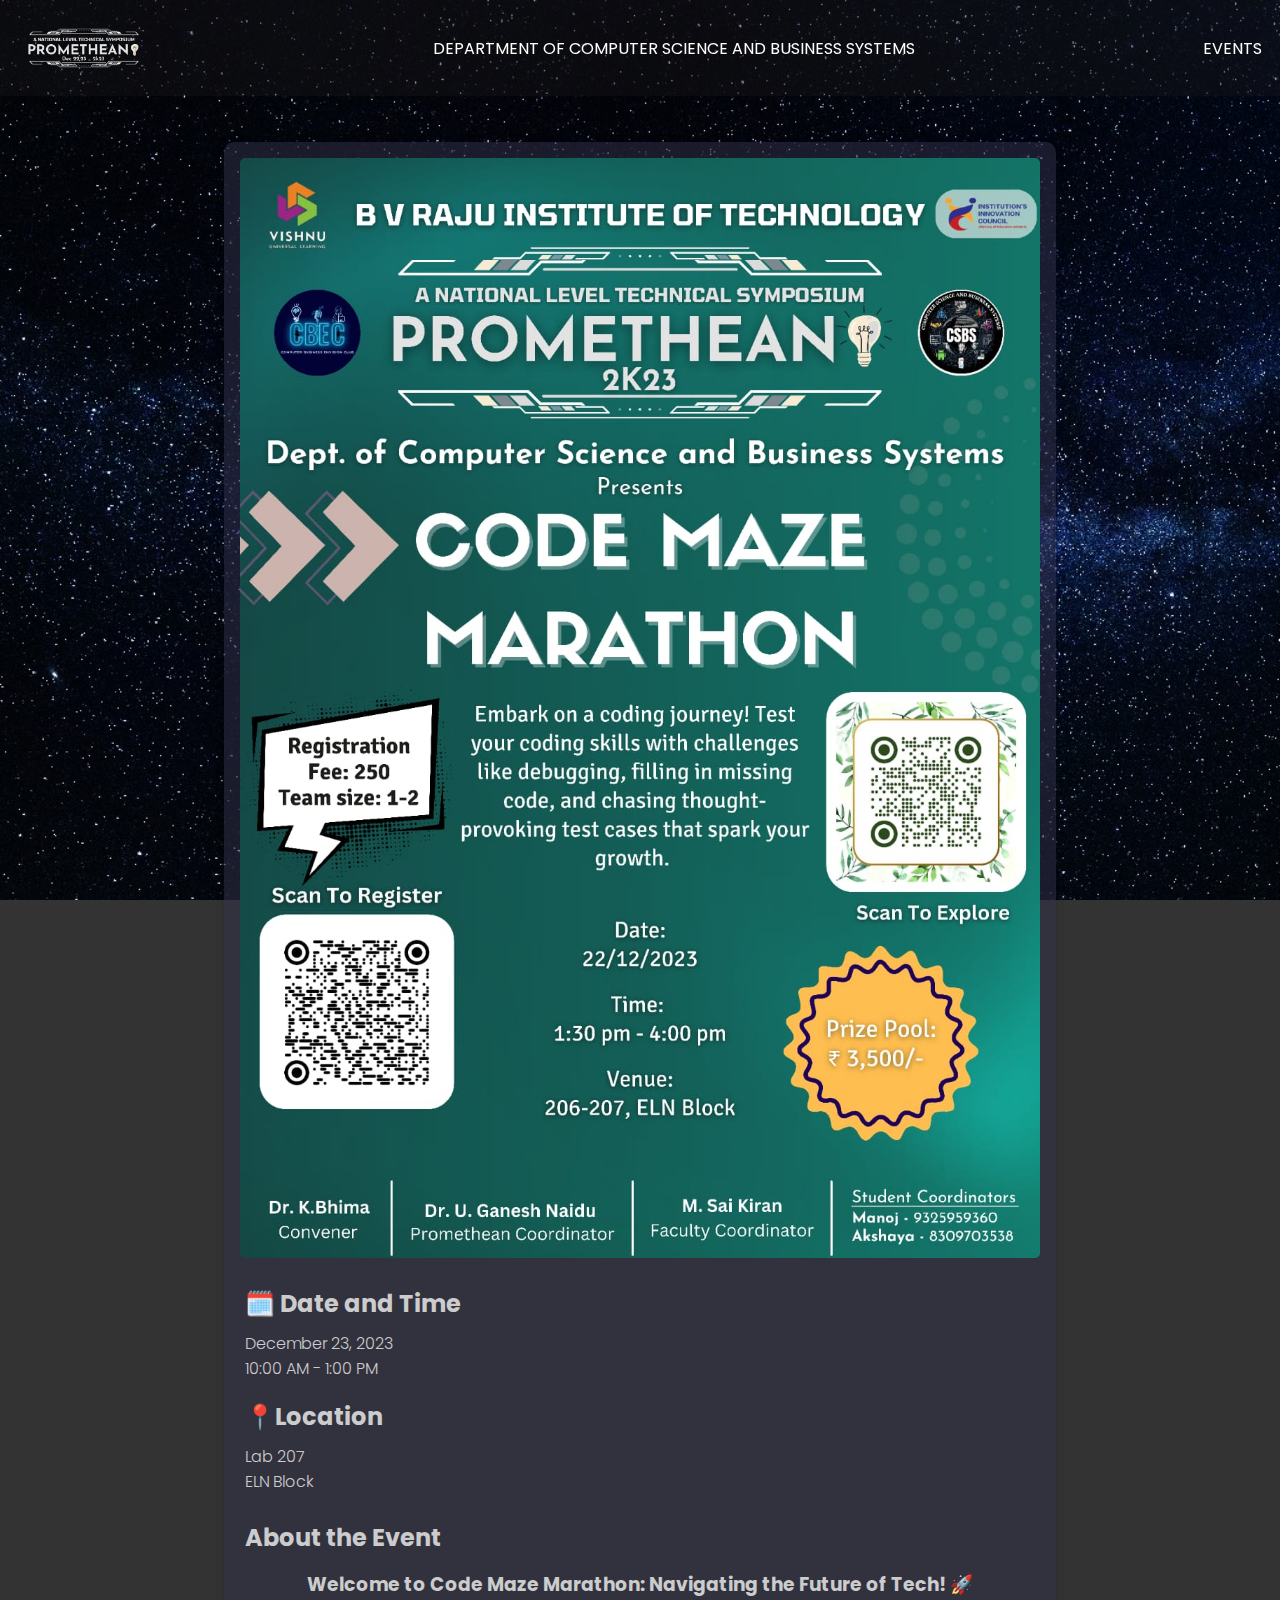
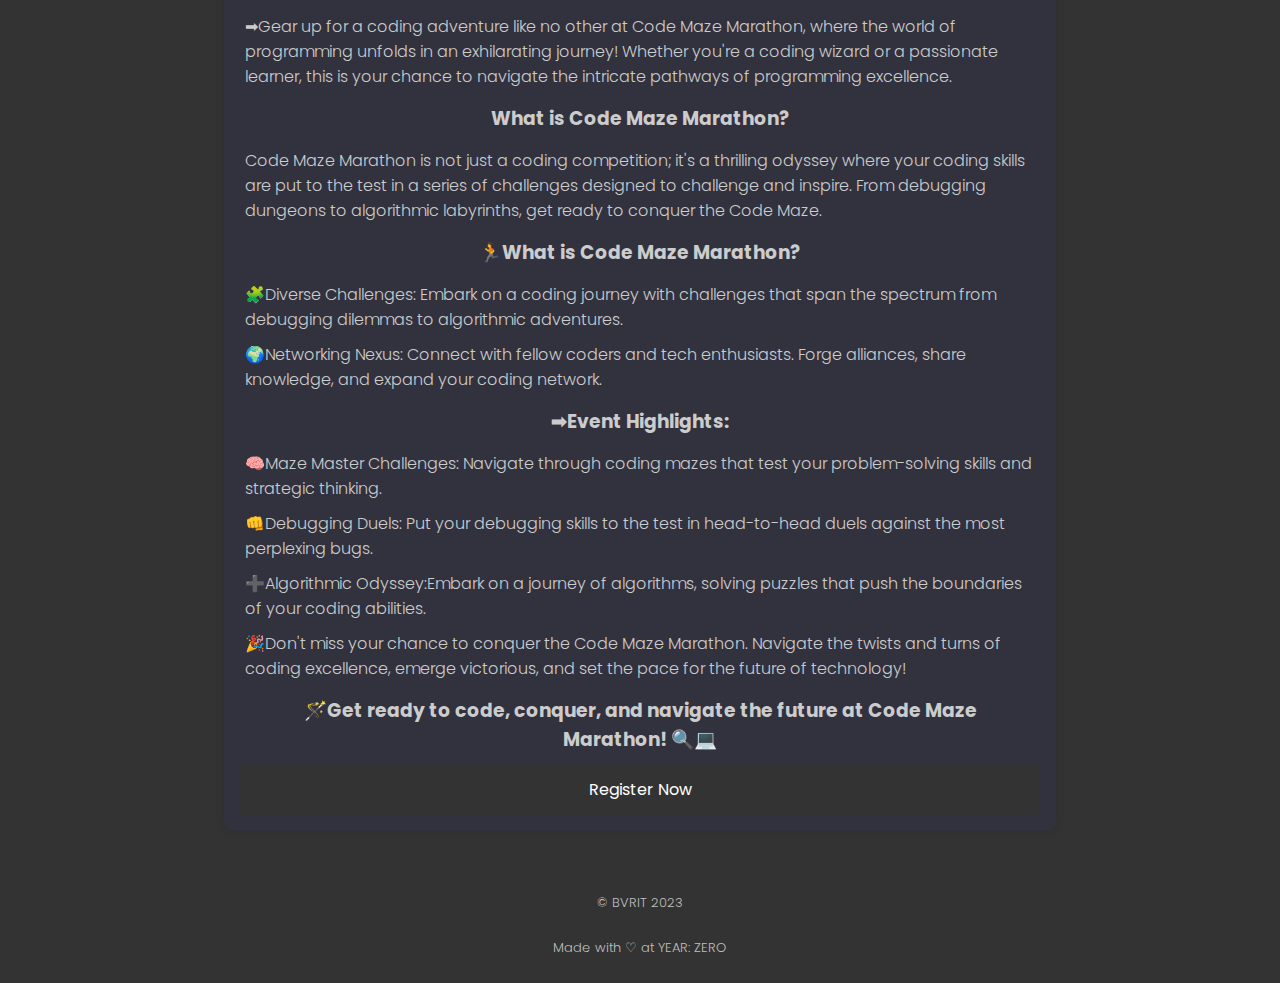
<file: CSBS - Promethean/codemaze.html>
<!DOCTYPE html>
<html lang="en">

<head>
    <meta charset="UTF-8">
    <meta name="viewport" content="width=device-width, initial-scale=1.0">
    <link rel="preconnect" href="https://fonts.googleapis.com">
    <link rel="preconnect" href="https://fonts.gstatic.com" crossorigin>
    <link href="https://fonts.googleapis.com/css2?family=Poppins:wght@200;300;400;500;600&display=swap" rel="stylesheet">
    <link href="event-styles.css" rel="stylesheet">
    <title>CodeMaze - Promethean</title>

    </style>
</head>

<body>

    <nav>
        <img src="Promethean_Logo.png" alt="Logo" class="logo">
        <a>DEPARTMENT OF COMPUTER SCIENCE AND BUSINESS SYSTEMS</a>
        <a href="events-page.html">EVENTS </a>
    </nav>

    <section>
        <img src="codemaze.jpg" alt="Event Image" class="event-image">

        <div class="event-details">
            <div>
                <h2>🗓️ Date and Time</h2>
                <p>December 23, 2023<br> 10:00 AM - 1:00 PM</p>
            </div>
            <div>
                <h2>📍Location</h2>
                <p>Lab 207<br>ELN Block</p>
            </div>
        </div>

        <h2>About the Event</h2>
        <h3>Welcome to Code Maze Marathon: Navigating the Future of Tech! 🚀</h3>

        <p>➡Gear up for a coding adventure like no other at Code Maze Marathon, where the world of programming unfolds in an exhilarating journey! Whether you're a coding wizard or a passionate learner, this is your chance to navigate the intricate pathways of programming excellence.</p>
        <h3>What is Code Maze Marathon?</h3>
       <p>Code Maze Marathon is not just a coding competition; it's a thrilling odyssey where your coding skills are put to the test in a series of challenges designed to challenge and inspire. From debugging dungeons to algorithmic labyrinths, get ready to conquer the Code Maze.</p> 
        <h3>🏃What is Code Maze Marathon?</h3>
        
        <p>🧩Diverse Challenges: Embark on a coding journey with challenges that span the spectrum from debugging dilemmas to algorithmic adventures.
        </p>
        
       <p>🌍Networking Nexus: Connect with fellow coders and tech enthusiasts. Forge alliances, share knowledge, and expand your coding network.
    </p> 
        <h3>➡Event Highlights:</h3>
        
        <p>🧠Maze Master Challenges: Navigate through coding mazes that test your problem-solving skills and strategic thinking.</p>
        <p>👊Debugging Duels: Put your debugging skills to the test in head-to-head duels against the most perplexing bugs.</p>
        <p>➕Algorithmic Odyssey:Embark on a journey of algorithms, solving puzzles that push the boundaries of your coding abilities.</p>
        
        
        <p>🎉Don't miss your chance to conquer the Code Maze Marathon. Navigate the twists and turns of coding excellence, emerge victorious, and set the pace for the future of technology!
        </p>
        
        <h3>🪄Get ready to code, conquer, and navigate the future at Code Maze Marathon! 🔍💻</h3>
        <a href="https://docs.google.com/forms/d/1F66q9JALAkD2zgP_FkUVdmftomKIaSFcFyMeJO75AgI/viewform?edit_requested=true " class="register-button">Register Now</a>


    </section>

    <footer class="footer-basic">
        <p class="copyright">© BVRIT 2023</p>
        <p class="copyright">Made with ♡ at YEAR: ZERO</p>
    </footer>

</body>

</html>
</file>
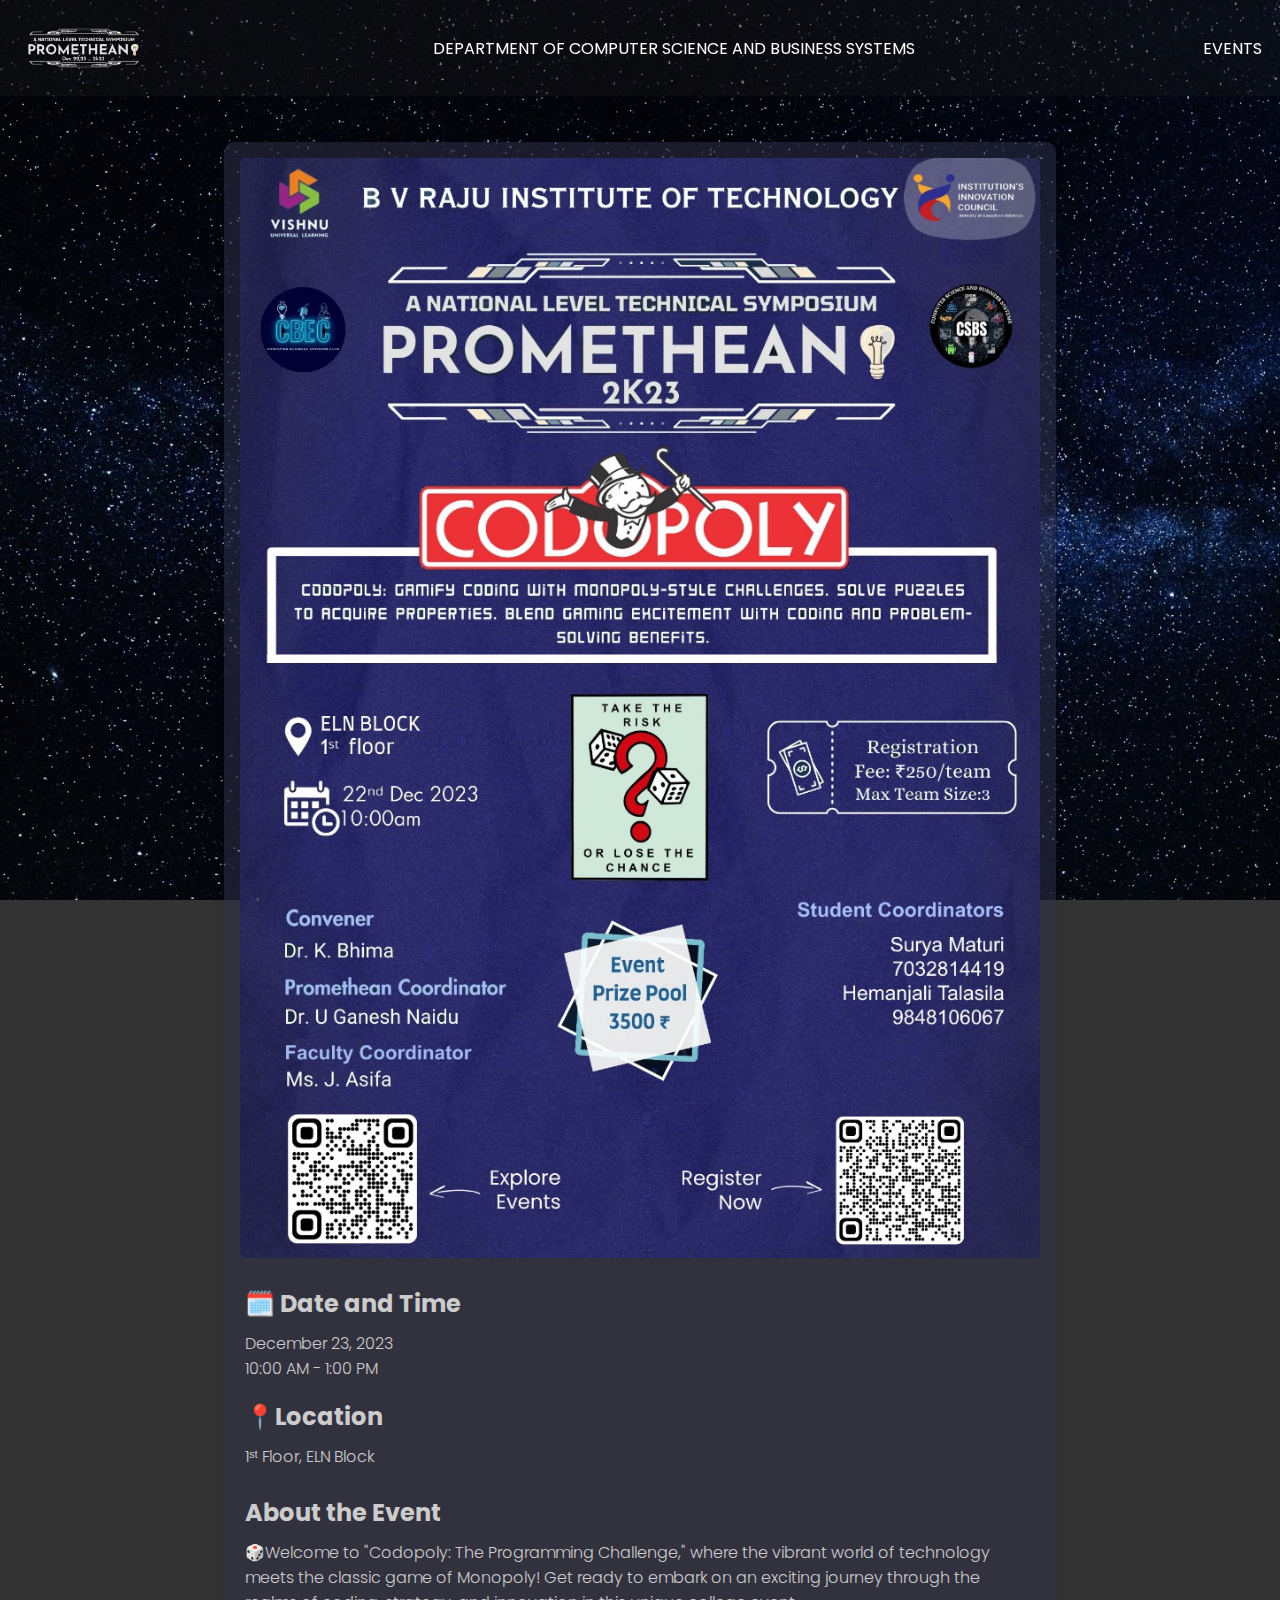
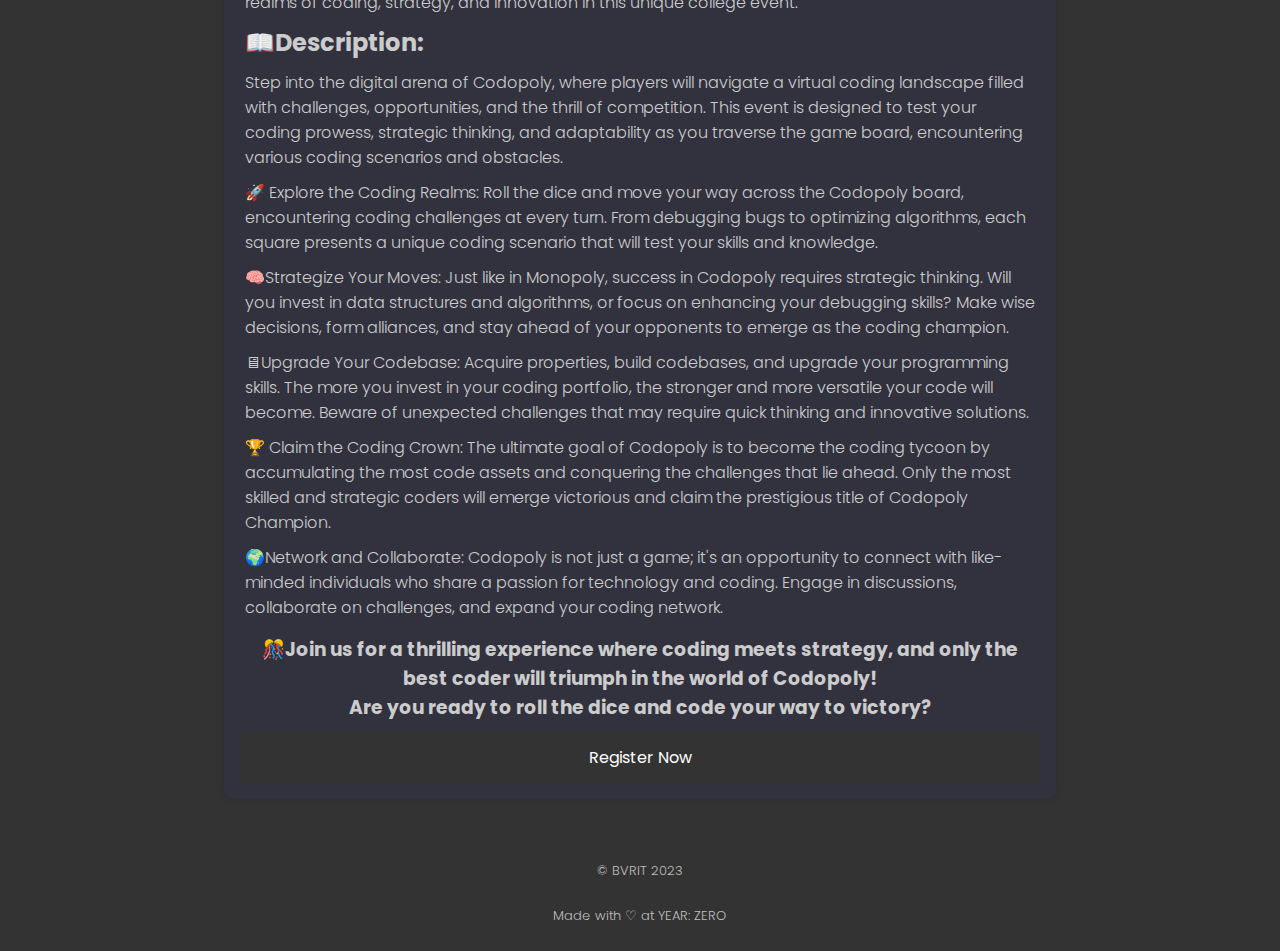
<file: CSBS - Promethean/codopoly.html>
<!DOCTYPE html>
<html lang="en">

<head>
    <meta charset="UTF-8">
    <meta name="viewport" content="width=device-width, initial-scale=1.0">
    <link rel="preconnect" href="https://fonts.googleapis.com">
    <link rel="preconnect" href="https://fonts.gstatic.com" crossorigin>
    <link href="https://fonts.googleapis.com/css2?family=Poppins:wght@200;300;400;500;600&display=swap" rel="stylesheet">
    <link href="event-styles.css" rel="stylesheet">
    <title>Codopoly - Promethean</title>
</head>

<body>

    <nav>
        <img src="Promethean_Logo.png" alt="Logo" class="logo">
        <a>DEPARTMENT OF COMPUTER SCIENCE AND BUSINESS SYSTEMS</a>
        <a href="events-page.html">EVENTS </a>
    </nav>

    <section>
        <img src="codopoly.jpg" alt="Event Image" class="event-image">

        <div class="event-details">
            <div>
                <h2>🗓️ Date and Time</h2>
                <p>December 23, 2023<br> 10:00 AM - 1:00 PM</p>
            </div>
            <div>
                <h2>📍Location</h2>
                <p>1ˢᵗ Floor, ELN Block</p>
            </div>
        </div>

        <h2>About the Event</h2>
        <!-- ... Existing content ... -->
        <p>🎲Welcome to "Codopoly: The Programming Challenge," where the vibrant world of technology meets the classic game of Monopoly! Get ready to embark on an exciting journey through the realms of coding, strategy, and innovation in this unique college event.
        </p>
        <h2>📖Description:</h2>

        <p>Step into the digital arena of Codopoly, where players will navigate a virtual coding landscape filled with challenges, opportunities, and the thrill of competition. This event is designed to test your coding prowess, strategic thinking, and adaptability as you traverse the game board, encountering various coding scenarios and obstacles.
        </p>
        <p>🚀 Explore the Coding Realms: Roll the dice and move your way across the Codopoly board, encountering coding challenges at every turn. From debugging bugs to optimizing algorithms, each square presents a unique coding scenario that will test your skills and knowledge.
        </p>
        <p>🧠Strategize Your Moves: Just like in Monopoly, success in Codopoly requires strategic thinking. Will you invest in data structures and algorithms, or focus on enhancing your debugging skills? Make wise decisions, form alliances, and stay ahead of your opponents to emerge as the coding champion.
        </p>
        <p>🖥Upgrade Your Codebase: Acquire properties, build codebases, and upgrade your programming skills. The more you invest in your coding portfolio, the stronger and more versatile your code will become. Beware of unexpected challenges that may require quick thinking and innovative solutions.
        </p>
        <p>🏆 Claim the Coding Crown: The ultimate goal of Codopoly is to become the coding tycoon by accumulating the most code assets and conquering the challenges that lie ahead. Only the most skilled and strategic coders will emerge victorious and claim the prestigious title of Codopoly Champion.
        </p>
        <p>🌍Network and Collaborate: Codopoly is not just a game; it's an opportunity to connect with like-minded individuals who share a passion for technology and coding. Engage in discussions, collaborate on challenges, and expand your coding network.
        </p>
        <h3>🎊Join us for a thrilling experience where coding meets strategy, and only the best coder will triumph in the world of Codopoly! <br> Are you ready to roll the dice and code your way to victory?
        </h3>
        <a href="https://docs.google.com/forms/d/1F66q9JALAkD2zgP_FkUVdmftomKIaSFcFyMeJO75AgI/viewform?edit_requested=true " class="register-button">Register Now</a>

    </section>

    <footer class="footer-basic">
        <p class="copyright">© BVRIT 2023</p>
        <p class="copyright">Made with ♡ at YEAR: ZERO</p>
    </footer>

</body> </html>
</file>
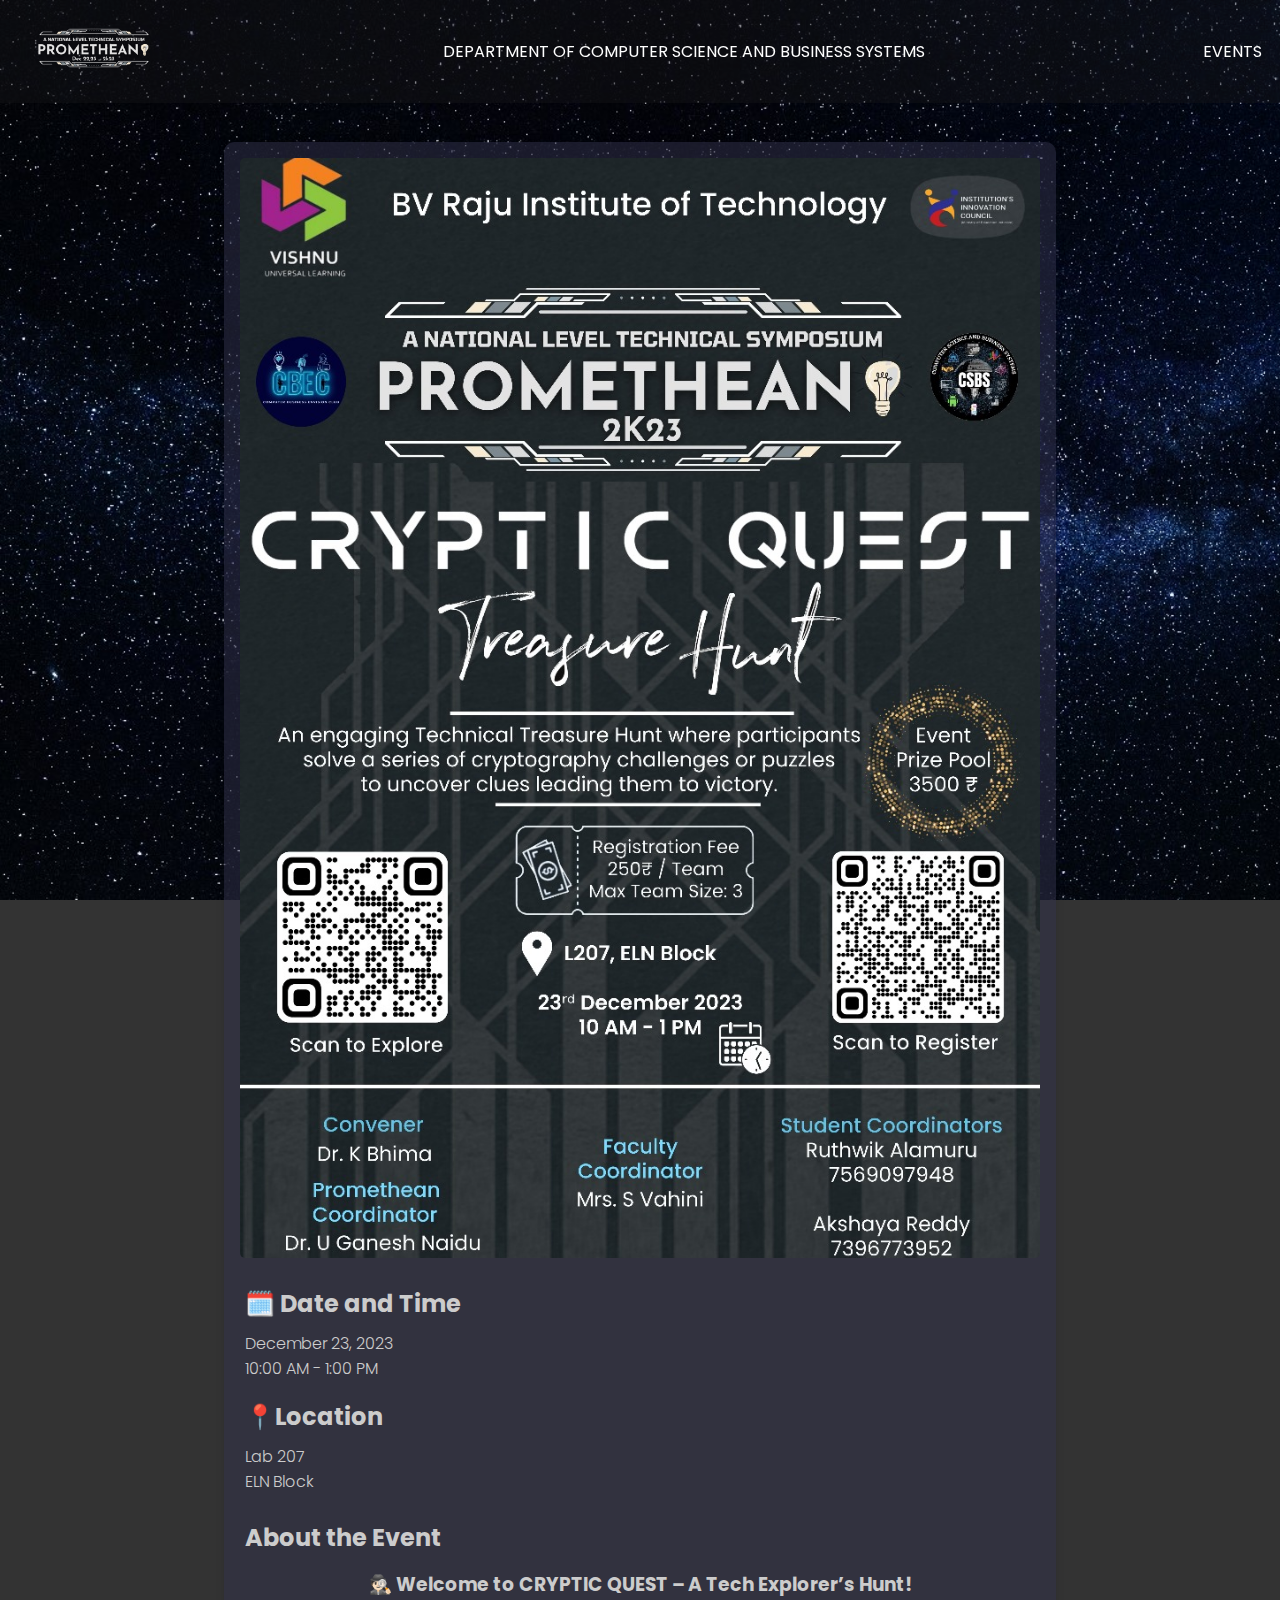
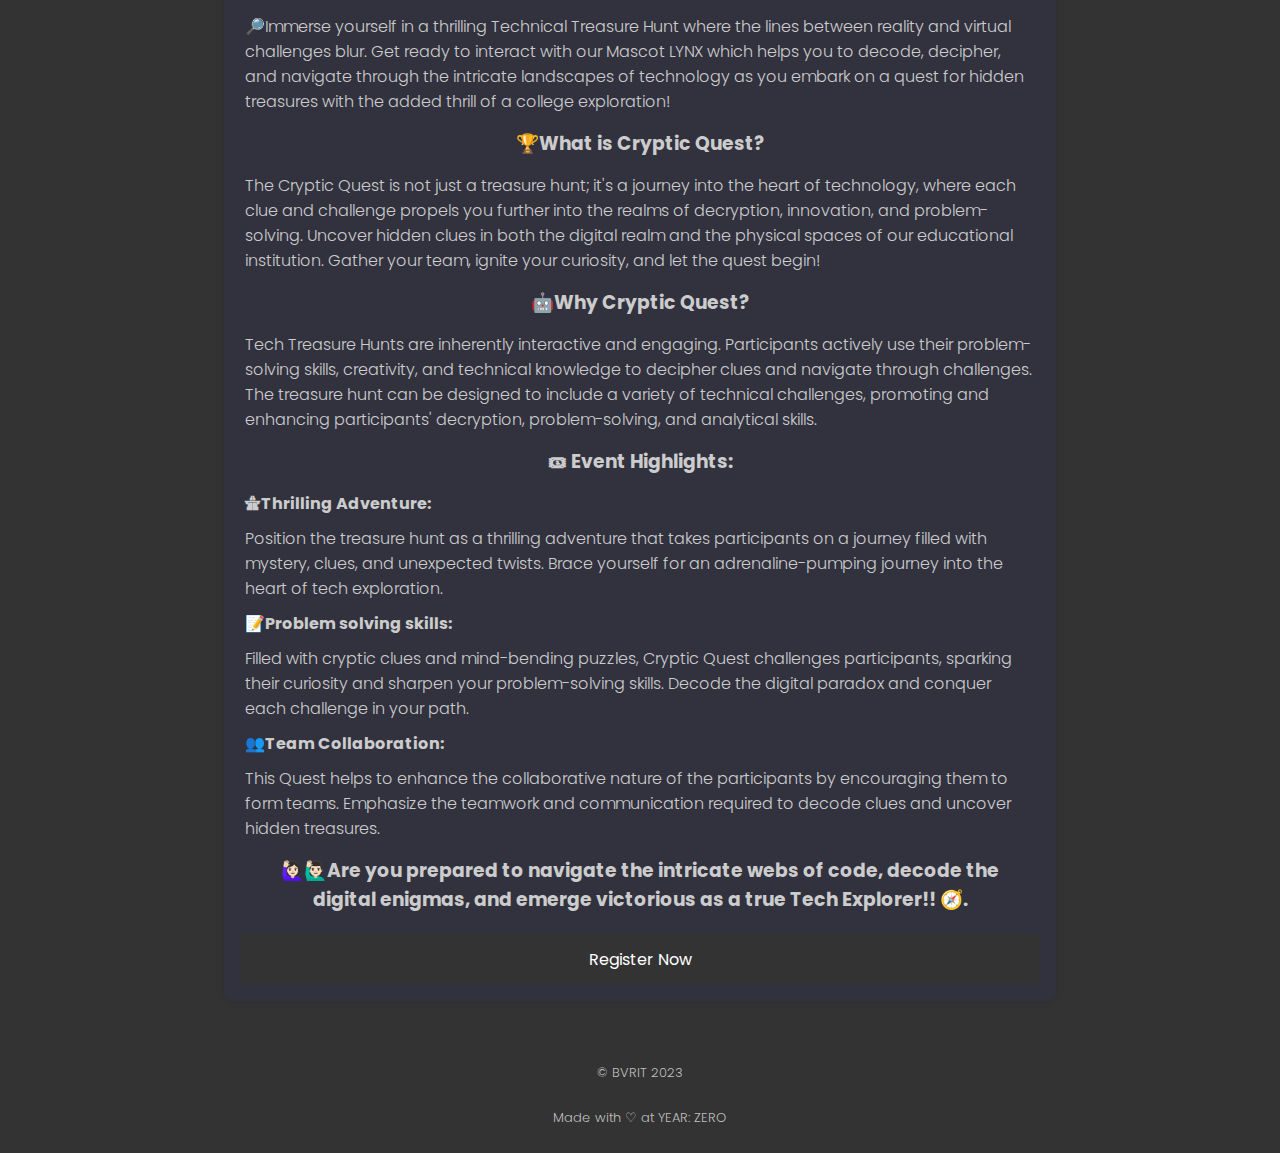
<file: CSBS - Promethean/crypticquest.html>
<!DOCTYPE html>
<html lang="en">

<head>
    <meta charset="UTF-8">
    <meta name="viewport" content="width=device-width, initial-scale=1.0">
    <link rel="preconnect" href="https://fonts.googleapis.com">
    <link rel="preconnect" href="https://fonts.gstatic.com" crossorigin>
    <link href="https://fonts.googleapis.com/css2?family=Poppins:wght@200;300;400;500;600&display=swap" rel="stylesheet">
    <link href="event-styles.css" rel="stylesheet">
    <title>Cryptic Quest - Promethean</title>

</head>

<body>

    <nav>
        <a href="home page.html"><img src="Promethean_Logo.png" alt="Logo" class="logo"></a>
        <a>DEPARTMENT OF COMPUTER SCIENCE AND BUSINESS SYSTEMS</a>
        <a href="events-page.html">EVENTS </a>
    </nav>

    <section>
        <img src="crypticquest.jpg" alt="Event Image" class="event-image">

        <div class="event-details">
            <div>
                <h2>🗓️ Date and Time</h2>
                <p>December 23, 2023<br> 10:00 AM - 1:00 PM</p>
            </div>
            <div>
                <h2>📍Location</h2>
                <p>Lab 207<br>ELN Block</p>
            </div>
        </div>

        <h2>About the Event</h2>
        <h3>🕵🏻 Welcome to CRYPTIC QUEST – A Tech Explorer’s Hunt!</h3>

        <p> 🔎Immerse yourself in a thrilling Technical Treasure Hunt where the lines between reality and virtual challenges blur. Get ready to interact with our Mascot LYNX which helps you to decode, decipher, and navigate through the intricate landscapes of technology as you embark on a quest for hidden treasures with the added thrill of a college exploration!</p> 
          
      <h3>🏆What is Cryptic Quest?</h3> 
          <p>The Cryptic Quest is not just a treasure hunt; it's a journey into the heart of technology, where each clue and challenge propels you further into the realms of decryption, innovation, and problem-solving. Uncover hidden clues in both the digital realm and the physical spaces of our educational institution. Gather your team, ignite your curiosity, and let the quest begin!</p>
          
         <h3> 🤖Why Cryptic Quest?</h3>
         <p>Tech Treasure Hunts are inherently interactive and engaging. Participants actively use their problem-solving skills, creativity, and technical knowledge to decipher clues and navigate through challenges.
          The treasure hunt can be designed to include a variety of technical challenges, promoting and enhancing participants' decryption, problem-solving, and analytical skills.</p> 
          
        <h3> 🎟 Event Highlights:</h3> 
         <h4>🛣Thrilling Adventure:</h4> 
        <p>Position the treasure hunt as a thrilling adventure that takes participants on a journey filled with mystery, clues, and unexpected twists.
          Brace yourself for an adrenaline-pumping journey into the heart of tech exploration.
          </p>  
          
         <h4>📝Problem solving skills:</h4>
          <p>Filled with cryptic clues and mind-bending puzzles, Cryptic Quest challenges participants, sparking their curiosity and sharpen your problem-solving skills. Decode the digital paradox and conquer each challenge in your path. </p>
         <h4>👥Team Collaboration:</h4> 
        <p>This Quest helps to enhance the collaborative nature of the participants by encouraging them to form teams. Emphasize the teamwork and communication required to decode clues and uncover hidden treasures.
        </p>  
        <h3>🙋🏻‍♀🙋🏻‍♂Are you prepared to navigate the intricate webs of code, decode the digital enigmas, and emerge victorious as a true Tech Explorer!! 🧭.</p>
        </h3> 
        <a href="https://docs.google.com/forms/d/1F66q9JALAkD2zgP_FkUVdmftomKIaSFcFyMeJO75AgI/viewform?edit_requested=true " class="register-button">Register Now</a>


    </section>

    <footer class="footer-basic">
        <p class="copyright">© BVRIT 2023</p>
        <p class="copyright">Made with ♡ at YEAR: ZERO</p>
    </footer>

</body>

</html>
</file>
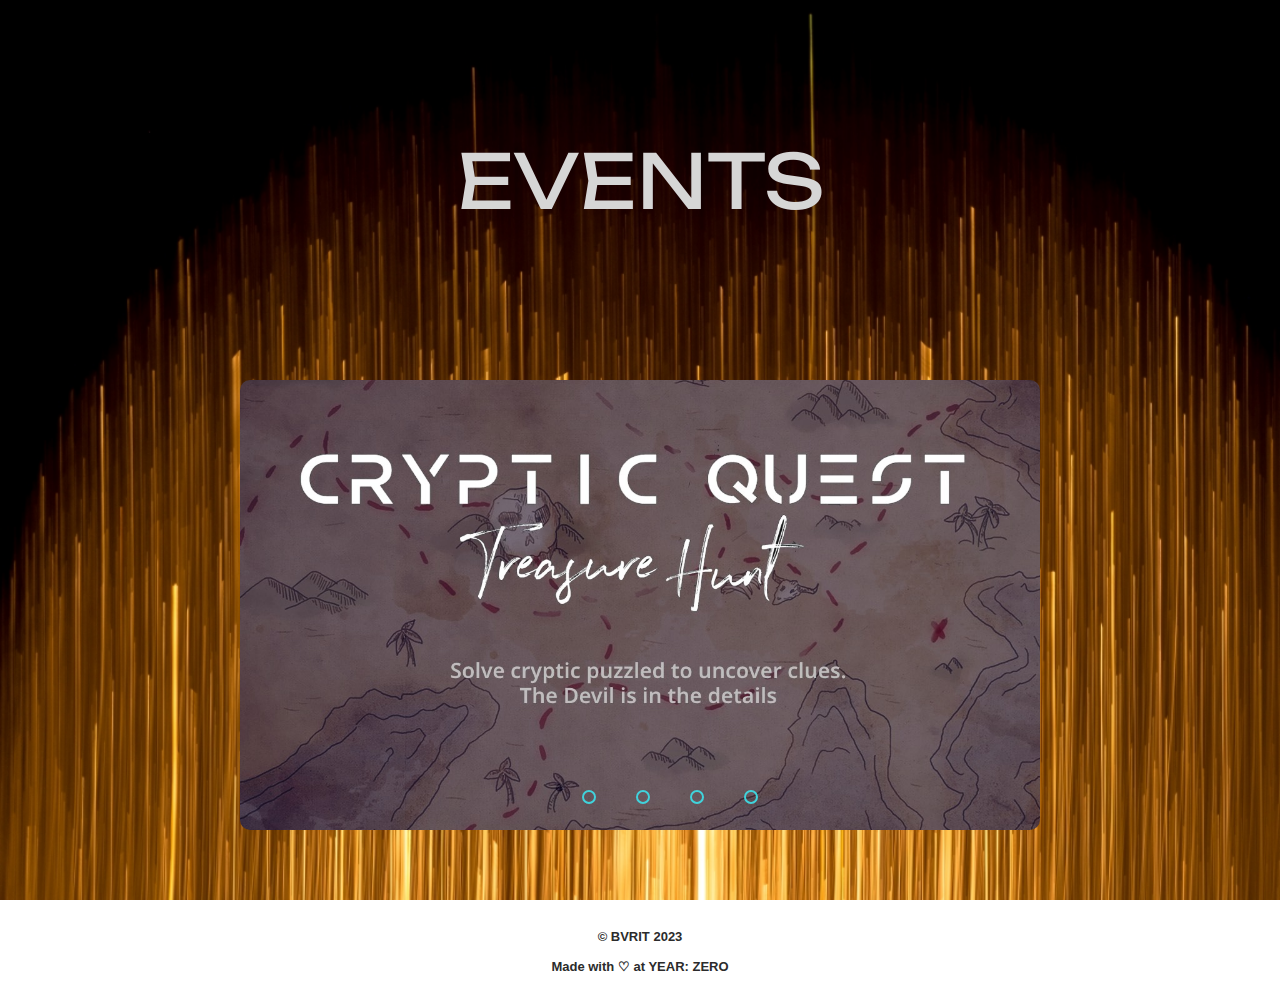
<file: CSBS - Promethean/events-page.html>
<html lang="en"><head>
    <meta charset="UTF-8">
    <meta name="viewport" content="width=device-width, initial-scale=1.0">
    <link href="eventss.css" rel="stylesheet">
    <title>EVENTS</title>
</head>

<body>
    <!-- Image with class event-image -->
    <div class="event-image">
        <a href="home page.html"><img src="Events-Page.png"></a>
    </div>

    <!-- Sliding images -->
    <div class="slider">
        <div class="slides">
            <!--radio buttons start-->
            <input type="radio" name="radio-btn" id="radio1">
            <input type="radio" name="radio-btn" id="radio2">
            <input type="radio" name="radio-btn" id="radio3">
            <input type="radio" name="radio-btn" id="radio4">
            <!--radio buttons end-->
            <!--slide images start-->
            <div class="slide first">
            <a href="crypticquest.html"><img src="cryptic_quest_slider.jpg" alt=""></a>   
            </div>
            <div class="slide">
               <a href="codopoly.html"><img src="TR2.jpg" alt=""></a> 
            </div>
            <div class="slide">
               <a href="codemaze.html"><img src="code maze marathon card.png" alt=""></a> 
            </div>
            <div class="slide">
              <a href="impromptublitz.html"> <img src="impromptu blitz card.png" alt=""></a> 
            </div>
            <!--slide images end-->
            <!--automatic navigation start-->
            <div class="navigation-auto">
                <div class="auto-btn1"></div>
                <div class="auto-btn2"></div>
                <div class="auto-btn3"></div>
                <div class="auto-btn4"></div>
            </div>
            <!--automatic navigation end-->
        </div>
        <!--manual navigation start-->
        <div class="navigation-manual" style="
    padding-left: 30px;
">
            <label for="radio1" class="manual-btn"></label>
            <label for="radio2" class="manual-btn"></label>
            <label for="radio3" class="manual-btn"></label>
            <label for="radio4" class="manual-btn"></label>
        </div>
        <!--manual navigation end-->
    </div>
    <!--image slider end-->

    <a> <br><br><br></a>
 
    <script type="text/javascript">
        var counter = 1;
        setInterval(function () {
            document.getElementById('radio' + counter).checked = true;
            counter++;
            if (counter > 4) {
                counter = 1;
            }
        }, 5000);
    </script>

    <footer class="footer-basic">
        <p class="copyright">© BVRIT 2023</p>
        <p class="copyright">Made with ♡ at YEAR: ZERO</p>
    </footer>





</body></html>
</file>
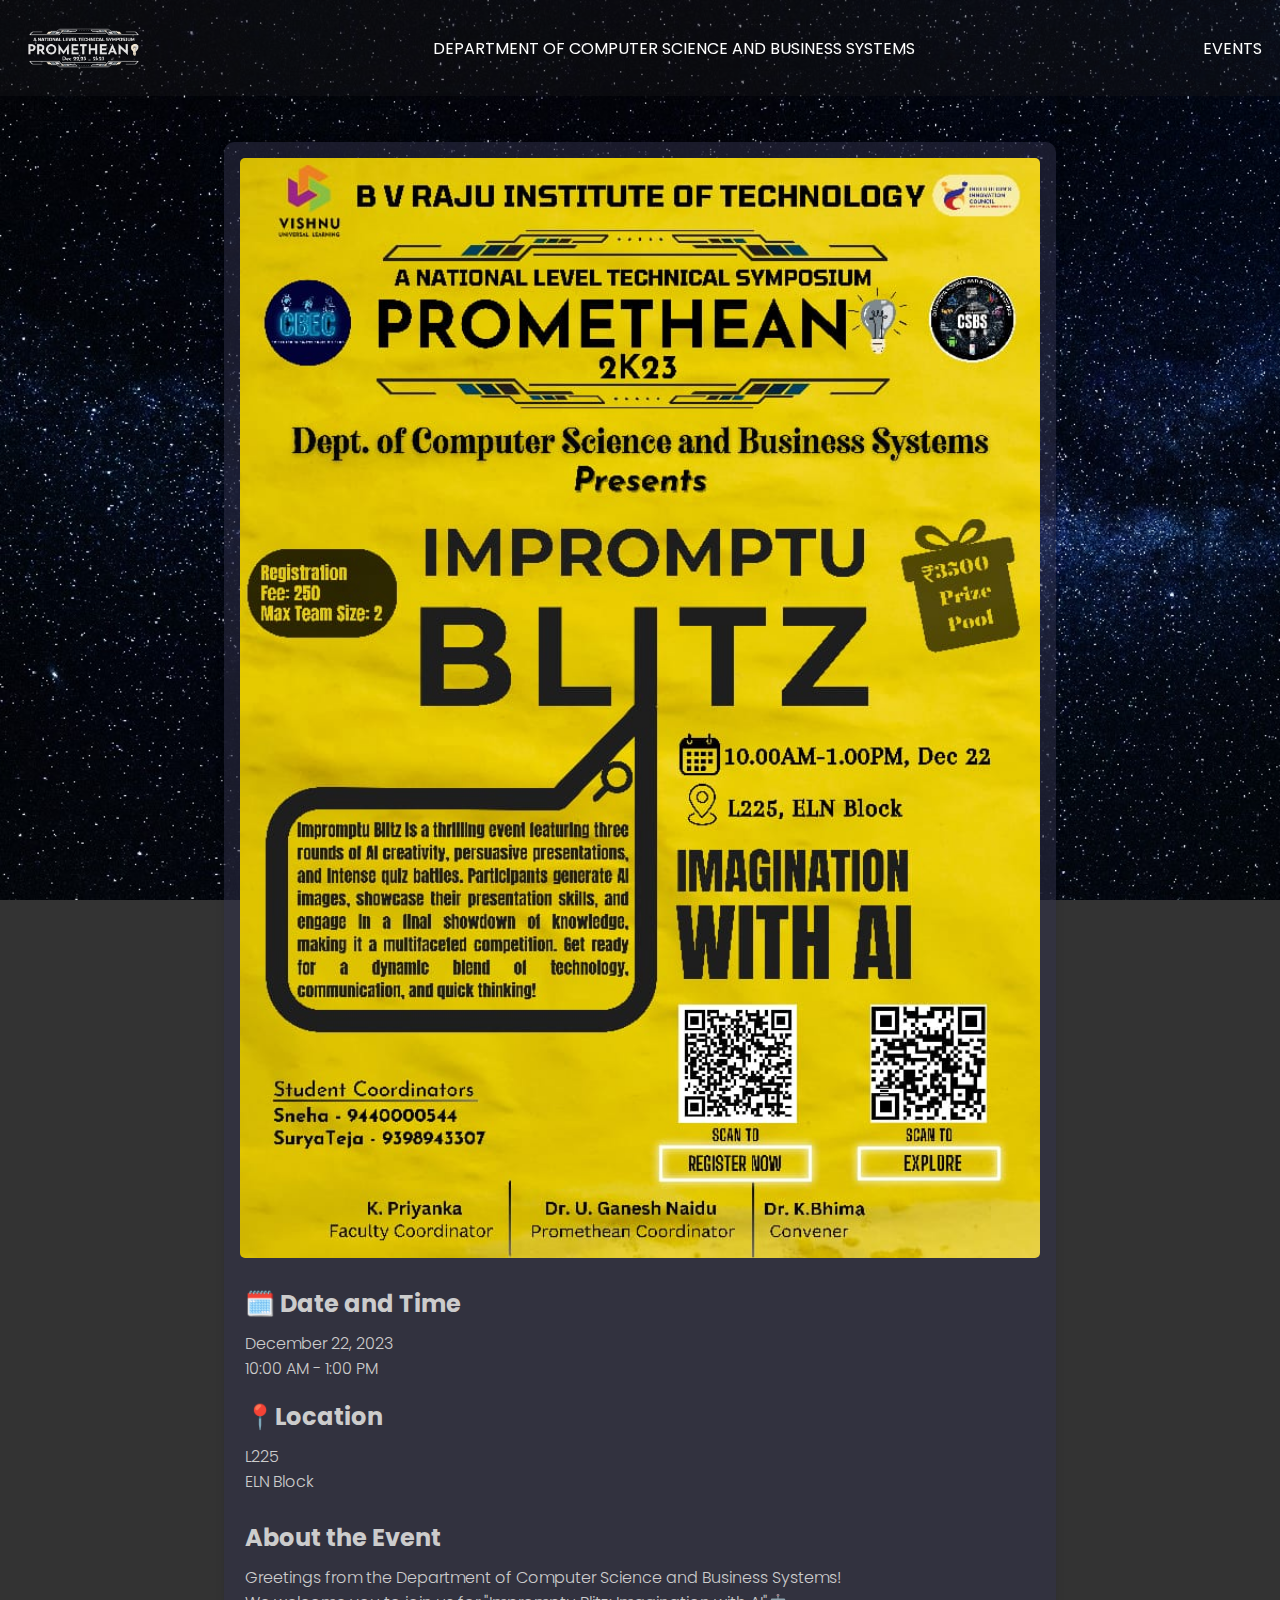
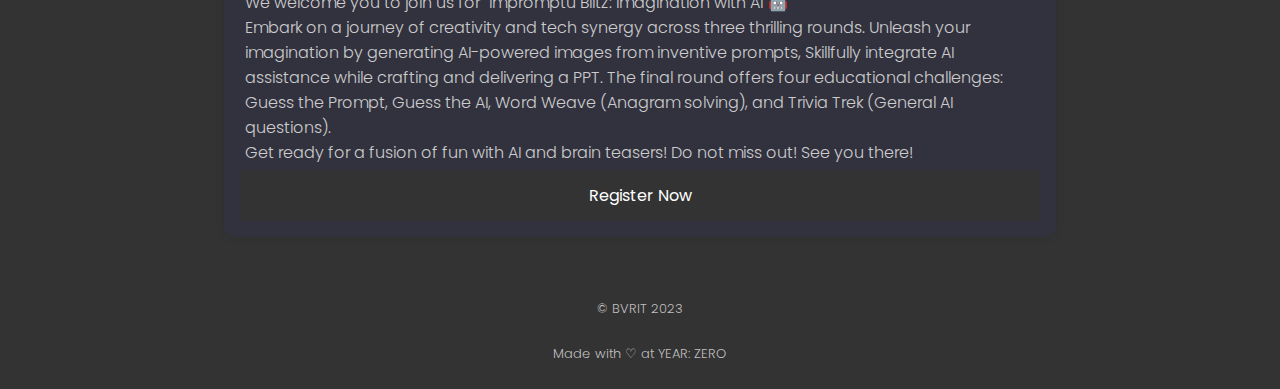
<file: CSBS - Promethean/impromptublitz.html>
<!DOCTYPE html>
<html lang="en">

<head>
    <meta charset="UTF-8">
    <meta name="viewport" content="width=device-width, initial-scale=1.0">
    <link rel="preconnect" href="https://fonts.googleapis.com">
    <link rel="preconnect" href="https://fonts.gstatic.com" crossorigin>
    <link href="https://fonts.googleapis.com/css2?family=Poppins:wght@200;300;400;500;600&display=swap" rel="stylesheet">
    <link href="event-styles.css" rel="stylesheet">
    <title>Impromptu Blitz - Promethean</title>
</head>

<body>

    <nav>
        <img src="Promethean_Logo.png" alt="Logo" class="logo">
        <a>DEPARTMENT OF COMPUTER SCIENCE AND BUSINESS SYSTEMS</a>
        <a href="events-page.html">EVENTS </a>
    </nav>

    <section>
        <img src="impromptublitz.jpg" alt="Event Image" class="event-image">

        <div class="event-details">
            <div>
                <h2>🗓️ Date and Time</h2>
                <p>December 22, 2023<br> 10:00 AM - 1:00 PM</p>
            </div>
            <div>
                <h2>📍Location</h2>
                <p>L225<br>ELN Block</p>
            </div>
        </div>

        <h2>About the Event</h2>
        <p> Greetings from the Department of Computer Science and Business Systems! <br>

            We welcome you to join us for "Impromptu Blitz: Imagination with AI"🤖 <br> 
            
            
            
            Embark on a journey of creativity and tech synergy across three thrilling rounds. Unleash your imagination by generating AI-powered images from inventive prompts, Skillfully integrate AI assistance while crafting and delivering a PPT. The final round offers four educational challenges: Guess the Prompt, Guess the AI, Word Weave (Anagram solving), and Trivia Trek (General AI questions).
            
            <br>Get ready for a fusion of fun with AI and brain teasers! Do not miss out! See you there! </p>
        <a href="https://docs.google.com/forms/d/1F66q9JALAkD2zgP_FkUVdmftomKIaSFcFyMeJO75AgI/viewform?edit_requested=true " class="register-button">Register Now</a>

    </section>

    <footer class="footer-basic">
        <p class="copyright">© BVRIT 2023</p>
        <p class="copyright">Made with ♡ at YEAR: ZERO</p>
    </footer>

</body> </html>
</file>
<file: CSBS - Promethean/event-styles.css>
* {
    margin: 0px;
}

body {
    margin-top: 100px;
    padding: 10px;
    background-color: #333;
    background-size: cover;
    background-position: center;
    background-repeat: no-repeat;
    background-attachment: fixed;
    font-family: 'Poppins', sans-serif;
    background-image: url('temp.jpg');
}


section {
    max-width: 800px;
    margin: 2rem auto;
    padding: 1rem; /* Adjust padding for smaller screens */
    background-color: rgba(50, 50, 75, 0.5);
    box-shadow: 0 0 10px rgba(0, 0, 0, 0.1);
    border-radius: 10px;
    color: #ccc;
}

h1,
h4,
h2,
p {
    /* color: #333; */
    padding: 5px; /* Adjust padding for smaller screens */
    
}

h3 {
    text-align: center;
}

.event-details {
    display: flex;
    flex-direction: column; /* Stack elements vertically on smaller screens */
    margin-bottom: 0.5rem;
}

.event-details div {
    margin-bottom: 0.5rem;
}

.register-button {
    display: block;
    padding: 0.8rem; /* Adjust padding for smaller screens */
    background-color: #333;
    color: #fff;
    text-align: center;
    text-decoration: none;
    border-radius: 5px;
    /* width: 100%; Make the button full width on smaller screens */
}

.register-button:hover {
    background-color: orange;
    color: black;
    font-weight: 500;
}

.event-image {
    width: 100%;
    max-height: 1100px; /* Adjust max-height for smaller screens */
    object-fit: cover;
    border-radius: 5px;
    margin-bottom: 1rem;
}

nav {
    width: 100%;
    display: flex;
    align-items: center;
    justify-content: space-between;
    text-align: center;
    position: fixed;
    top: 0;
    left: 0;
    box-sizing: border-box;
    background-color: rgba(23, 22, 24, 0.4);
    z-index: 1000;
    padding: 0.5rem; /* Adjust padding for smaller screens */
}

nav img {
    margin-left: 5px; /* Adjust margin for smaller screens */
}

nav a {
    margin: 0 10px; /* Adjust margin for smaller screens */
    color: #fff;
    text-decoration: none;
}

.logo {
    height: 80px; /* Adjust height for smaller screens */
}

h3 {
    padding: 10px;
}
p{
  font-weight: 300;
}

.footer-basic {
    padding: 10px 0; /* Reduced padding for a smaller height */
    background-color: transparent;
    font-family: 'Poppins', sans-serif; /* Use the Google Font "Poppins" */
}

.footer-basic ul {
    padding: 0;
    list-style: none;
    text-align: center;
    font-size: 18px;
    line-height: 1;
    margin-bottom: 0;
}

.footer-basic .copyright {
    margin-top: 15px;
    text-align: center;
    font-size: 13px;
    color: hsl(0, 0%, 75%);
    margin-bottom: 0;
}

@media (max-width: 768px) {

    body {
        margin-top: 40px;
    }

    h2 {
        font-size: 20px;
        font-weight: 500;
    }

    p {
        font-size: 15px;
    }

    nav {
        font-size: 0;
        justify-content: center;
        background-color: rgba(0, 0, 0, 0.9);
    }

    nav img{
        padding-left: 50px;
    }
}
</file>
<file: CSBS - Promethean/eventss.css>
body {
    margin: 0;
    padding: 0;
    height: 100vh;
    font-family: Arial, sans-serif; /* Added a generic font-family */
    background-image: url(techevent3.jpg);
    background-size: cover;
    background-repeat: no-repeat;
    background-attachment: fixed;
}

.event-image {
    display: flex;
    justify-content: center;
    height: 40%;
}


.event-image img {
    height: 100%;
    border-radius: 10px;
}

.slider {
    width: 800px;            
    height: auto;
    border-radius: 10px;
    overflow: hidden;
    margin: 20px auto;
    
    position: relative;
}

.slides {
    width: 500%;
    height: auto;
    display: flex;
    position: relative;
}

.slides input {
    display: none;
}

.slide {
    width: 20%;
    transition: 2s;
}

.slide img {
    width: 100%;            
    height: auto;
    object-fit: cover;
    
    position: relative;
}

.footer-basic {
    padding: 10px;
    background-color: transparent;
    font-family: 'Poppins', sans-serif; /* Use the Google Font "Poppins" */
}

.footer-basic ul {
    padding: 0;
    list-style: none;
    text-align: center;
    font-size: 18px;
    line-height: 0.5;
    margin-bottom: 0;
}

    
.footer-basic .copyright {
    margin-top: 15px;
    text-align: center;
    font-size: 13px;
    color: hsl(0, 0%, 17%);
    margin-bottom: 5;
    font-weight: bolder;
}

/*css for manual slide navigation*/



.navigation-manual {
    position: absolute;
    width: 800px;
    margin-top: -40px;
    display: flex;
    justify-content: center;
}

.manual-btn {
    border: 2px solid #40D3DC;
    padding: 5px;
    border-radius: 10px;
    cursor: pointer;
    transition: 1s;
}

.manual-btn:not(:last-child) {
    margin-right: 40px;
}

.manual-btn:hover {
    background: #40D3DC;
}

#radio1:checked~.first {
    margin-left: 0;
}

#radio2:checked~.first {
    margin-left: -20%;
}

#radio3:checked~.first {
    margin-left: -40%;
}

#radio4:checked~.first {
    margin-left: -60%;
}

/*css for automatic navigation*/

.navigation-auto {
    position: absolute;
    display: flex;
    width: 800px;
    justify-content: center;
    margin-top: 460px;
}

.navigation-auto div {
    border: 2px solid #40D3DC;
    padding: 5px;
    border-radius: 10px;
    transition: 1s;
}

.navigation-auto div:not(:last-child) {
    margin-right: 40px;
}

#radio1:checked~.navigation-auto .auto-btn1 {
    background: #40D3DC;
}

#radio2:checked~.navigation-auto .auto-btn2 {
    background: #40D3DC;
}

#radio3:checked~.navigation-auto .auto-btn3 {
    background: #40D3DC;
}

#radio4:checked~.navigation-auto .auto-btn4 {
    background: #40D3DC;
}
    FOOTER a {
text-decoration: none;
padding: 20px;
text-align: center;
float: left;
color: rgb(255, 239, 239);
    }
        footer {
background-color: #2d2c2c;
overflow: hidden;
padding-top: 10px;
        }


        @media only screen and (max-width: 800px) {

        .event-image {
            padding-bottom: 30px;
        }

        .event-image img{
            width: 100%;
            height: auto;
        }


        .slider {
            max-width: 80%;
        }

        .navigation-manual {
            max-width: 80%;
        }
        .navigation-auto {
            max-width: 80%;
        }
        }
</file>
